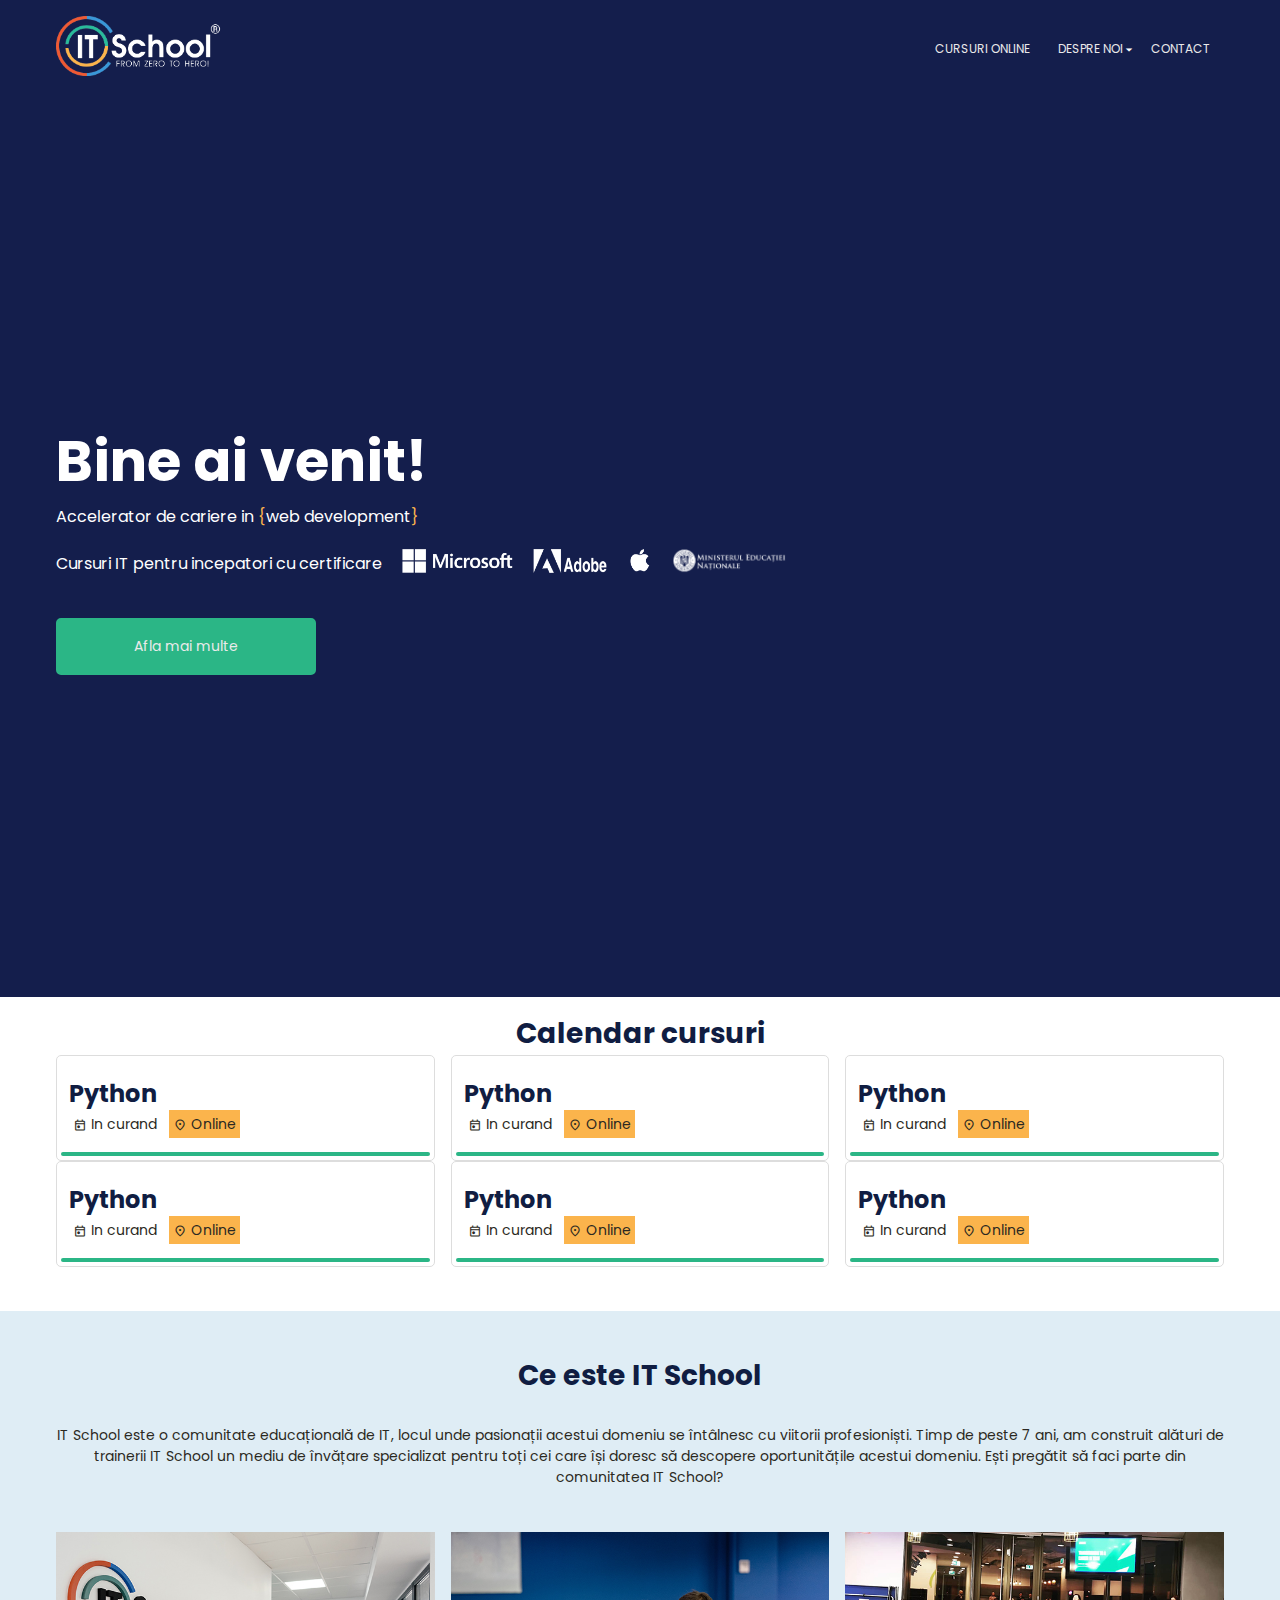
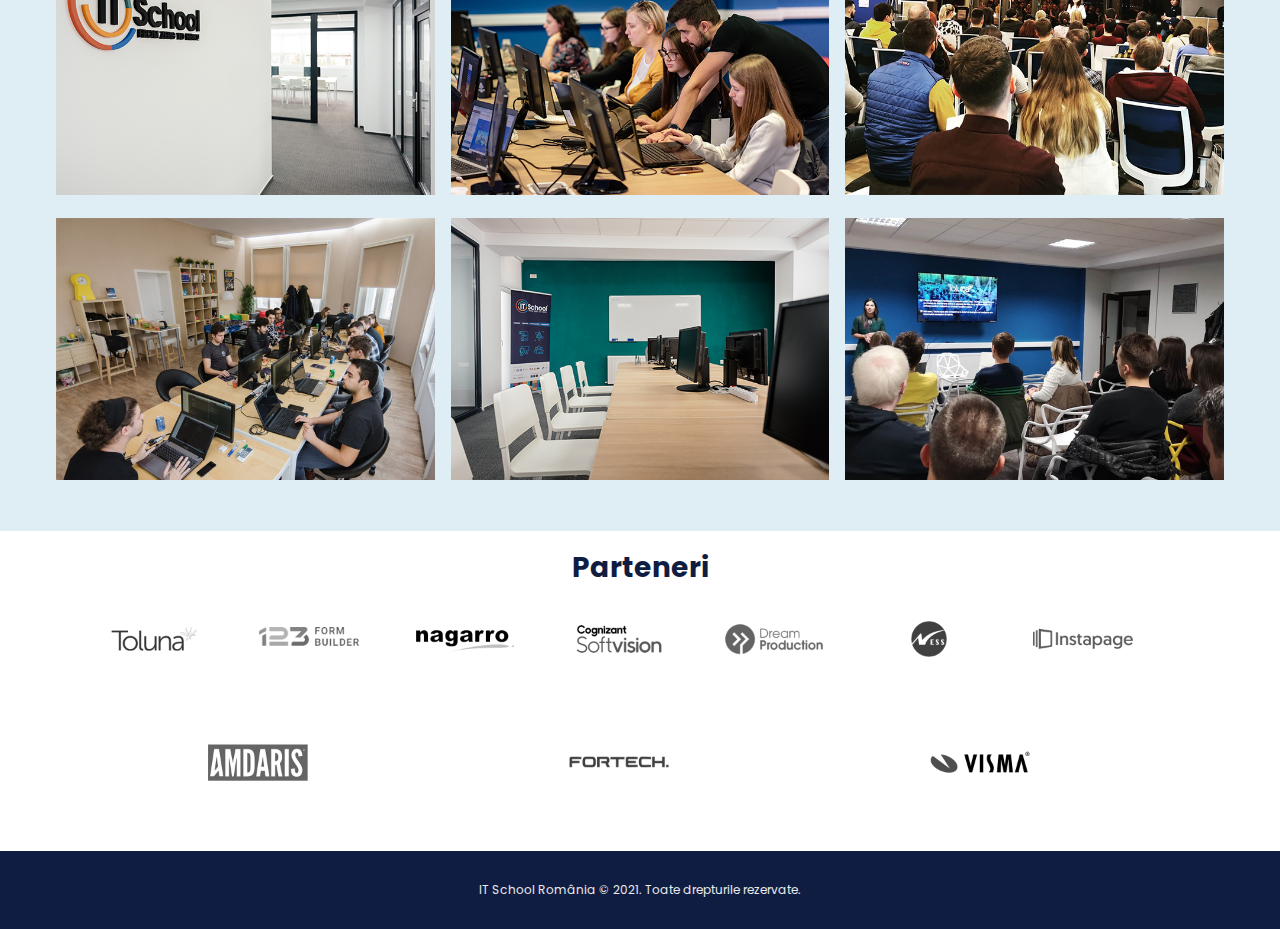
<file: primul UI/index.html>
<!DOCTYPE html>
<html lang="en">
<head>
    <meta charset="UTF-8">
    <meta name="viewport" content="width=device-width, initial-scale=1.0">
    <title>Clona It School</title>
    <meta name="description" content="O replica a site-ului itschool.ro">
    <link href="css/home.css" rel="stylesheet">
    <link href="css/main.css" rel="stylesheet">

    <!-- Includem fontul poppins de pe google fonts -->
    <link rel="preconnect" href="https://fonts.googleapis.com">
    <link rel="preconnect" href="https://fonts.gstatic.com" crossorigin>
    <link href="https://fonts.googleapis.com/css2?family=Kalnia:wght@400;700&family=Open+Sans&family=Poppins:ital,wght@0,100;0,200;0,300;0,400;0,500;0,600;0,700;0,800;0,900;1,100;1,200;1,300;1,400;1,500;1,600;1,700;1,800;1,900&display=swap" rel="stylesheet">
    <!-- Includem iconitele de pe google materials icons -->
    <link rel="stylesheet" href="https://fonts.googleapis.com/css2?family=Material+Symbols+Outlined:opsz,wght,FILL,GRAD@24,400,0,0" />
</head>
<body>
    <header>
        <nav>
            <div class="container">
                <a href="index.html" class="logo-link"><img src="img/itschool-logo.png" alt="logo it"></a>
            <div class="menu-icon-container">
                <span class="material-symbols-outlined menu-icon">menu</span>
                <input type="checkbox"/>
                <ul>
                    <li><a href="pages/courses.html">Cursuri online</a></li>
                    <li class="about-us"><a href="pages/about.html">Despre noi</a>
                        <!-- Iconita de arrow -->
                        <!-- Mai adaugam o clasa "arrow down icon astfel incat sa o putem stiliza fara a ne incurca cu prop predefinite de la google"  -->
                        <span class="material-symbols-outlined arrow-down-icon">
                            arrow_drop_down
                            </span>
                    <!-- Submeniul care va fi afisat sub acest link la hover -->
                    <div class="submenu">
                        <a href="index.html">It School</a>
                        <a href="pages/About.html">Despre noi</a>
                    </div>
                    </li>
                    <li><a href="pages/contact.html">Contact</a></li>
                </ul>
            </div>
        </div>
        </nav>
    </header>
    
    <main>

        <section class="welcome">
            <div class="container">
                <h1>Bine ai venit!</h1>
                <p>Accelerator de cariere in <span>{</span>web development<span>}</span></p>
                <p>Cursuri IT pentru incepatori cu certificare
                    <img src="img/microsoft.png" alt="Microsoft">
                    <img src="img/adobe.png" alt="Adobe">
                    <img src="img/apple.png" alt="Apple">
                    <img src="img/minister.png" alt="Ministerul Educatiei">
                </p>
                <a href="pages/courses.html" target="_blank">Afla mai multe</a>
            </div>        
        </section>

        <section class="courses">
            <div class="container grid">
                <h2>Calendar cursuri</h2>
                <div class="courses-container">
                    <div class="courses-wrapper">
                        <div class="course">
                            <div class="content">
                                <h3>Python</h3>
                                    <div class="bagdes">
                                        <span class="date">
                                            <span class="material-symbols-outlined">today</span>
                                        <span>In curand</span>
                                        </span>
                                        <span class="place">
                                            <span class="material-symbols-outlined">location_on</span>
                                            <span>Online</span>
                                        </span>
                                    </div>
                            </div>
                            <div class="bar"></div>
                        </div>
                    </div>
                    <div class="courses-wrapper">
                        <div class="course">
                            <div class="content">
                                <h3>Python</h3>
                                    <div class="bagdes">
                                        <span class="date">
                                            <span class="material-symbols-outlined">today</span>
                                        <span>In curand</span>
                                        </span>
                                        <span class="place">
                                            <span class="material-symbols-outlined">location_on</span>
                                            <span>Online</span>
                                        </span>
                                    </div>
                            </div>
                            <div class="bar"></div>
                        </div>
                    </div>
                    <div class="courses-wrapper">
                        <div class="course">
                            <div class="content">
                                <h3>Python</h3>
                                    <div class="bagdes">
                                        <span class="date">
                                            <span class="material-symbols-outlined">today</span>
                                        <span>In curand</span>
                                        </span>
                                        <span class="place">
                                            <span class="material-symbols-outlined">location_on</span>
                                            <span>Online</span>
                                        </span>
                                    </div>
                            </div>
                            <div class="bar"></div>
                        </div>
                    </div>
                    <div class="courses-wrapper">
                        <div class="course">
                            <div class="content">
                                <h3>Python</h3>
                                    <div class="bagdes">
                                        <span class="date">
                                            <span class="material-symbols-outlined">today</span>
                                        <span>In curand</span>
                                        </span>
                                        <span class="place">
                                            <span class="material-symbols-outlined">location_on</span>
                                            <span>Online</span>
                                        </span>
                                    </div>
                            </div>
                            <div class="bar"></div>
                        </div>
                    </div>
                    <div class="courses-wrapper">
                        <div class="course">
                            <div class="content">
                                <h3>Python</h3>
                                    <div class="bagdes">
                                        <span class="date">
                                            <span class="material-symbols-outlined">today</span>
                                        <span>In curand</span>
                                        </span>
                                        <span class="place">
                                            <span class="material-symbols-outlined">location_on</span>
                                            <span>Online</span>
                                        </span>
                                    </div>
                            </div>
                            <div class="bar"></div>
                        </div>
                    </div>
                    <div class="courses-wrapper">
                        <div class="course">
                            <div class="content">
                                <h3>Python</h3>
                                    <div class="bagdes">
                                        <span class="date">
                                            <span class="material-symbols-outlined">today</span>
                                        <span>In curand</span>
                                        </span>
                                        <span class="place">
                                            <span class="material-symbols-outlined">location_on</span>
                                            <span>Online</span>
                                        </span>
                                    </div>
                            </div>
                            <div class="bar"></div>
                        </div>
                    </div>
                </div>
            </div>
        </section>

        <section class="who-we-are">
            <div class="container grid">
                <h2>Ce este IT School</h2>
                <p>IT School este o comunitate educațională de IT, locul unde pasionații acestui domeniu se întâlnesc cu viitorii profesioniști. Timp de peste 7 ani, am construit alături de trainerii IT School un mediu de învățare specializat pentru toți cei care își doresc să descopere oportunitățile acestui domeniu. Ești pregătit să faci parte din comunitatea IT School?</p>
                <div class="images-container">
                   <div class="image-wrapper">
                    <img src="img/about-us-1.jpeg" alt=""> 
                   </div>
                   <div class="image-wrapper">
                    <img src="img/about-us-2.jpeg" alt=""> 
                   </div>
                   <div class="image-wrapper">
                    <img src="img/about-us-3.jpeg" alt=""> 
                   </div>
                   <div class="image-wrapper">
                    <img src="img/about-us-4.jpeg" alt=""> 
                   </div>
                   <div class="image-wrapper">
                    <img src="img/about-us-5.jpeg" alt=""> 
                   </div>
                   <div class="image-wrapper">
                    <img src="img/about-us-6.jpeg" alt=""> 
                   </div>
                </div>
            </div>
        </section>
        <!--De clasa "partners" ne folosim practic ca in cazul folderului, css-ul sa stie carei sectiuni ii se aplica-->
        <section class="partners">
            <div class="container">
                <h2>Parteneri</h2>
                <div class="partners-container">
                    <div class="image-wrapper">
                        <img src="img/toluna.png" alt="Toluna">
                    </div>
                    <div class="image-wrapper">
                        <img src="img/123formbuilder.png" alt="Formbuilder">
                    </div>
                    <div class="image-wrapper">
                        <img src="img/nagarro.png" alt="Nagaro">
                    </div>
                    <div class="image-wrapper">
                        <img src="img/cognizant.png" alt="Cognizant">
                    </div>
                    <div class="image-wrapper">
                        <img src="img/dreamproduction.png" alt="Dreamproduction">
                    </div>
                    <div class="image-wrapper">
                        <img src="img/ness.png" alt="Ness">
                    </div>
                    <div class="image-wrapper">
                        <img src="img/instapage.png" alt="insta">
                    </div>
                    <div class="image-wrapper">
                        <img src="img/amdaris.png" alt="Amdaris">
                    </div>
                    <div class="image-wrapper">
                        <img src="img/fortech.png" alt="Fortech">
                    </div>
                    <div class="image-wrapper">
                        <img src="img/visma.png" alt="Visma">
                    </div>

                </div>
            </div>
        </section>

    </main>

    <footer>
        <div class="container">
            <p>IT School România © 2021. Toate drepturile rezervate.</p>
        </div>
    </footer>
</body>
</html>
</file>
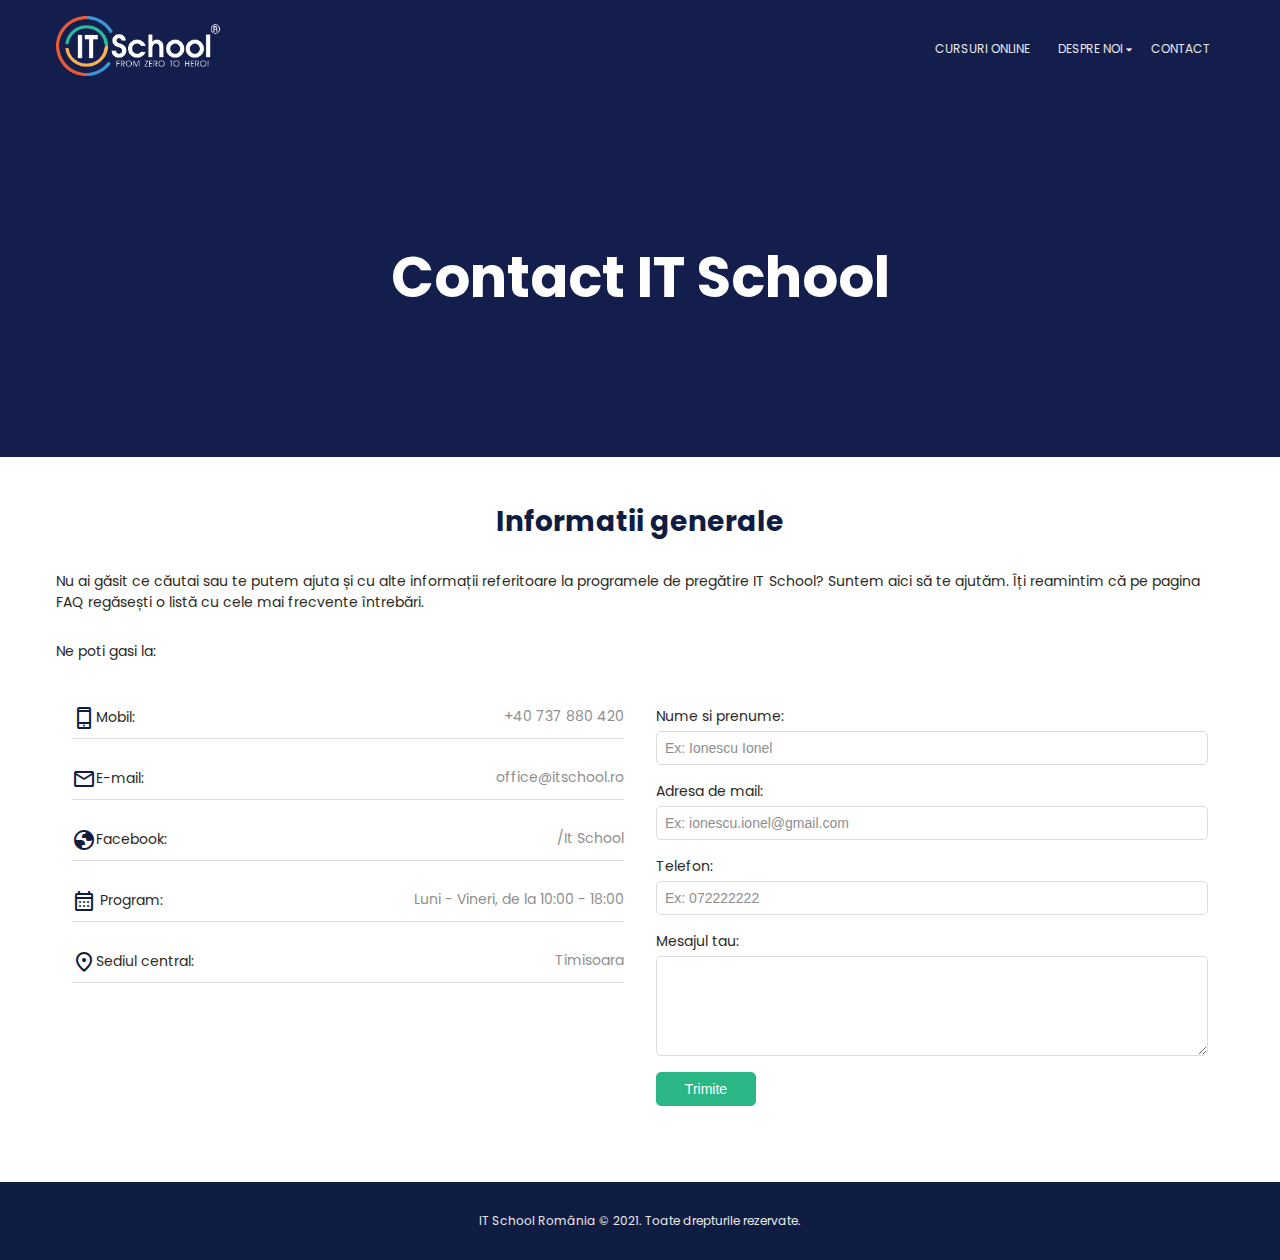
<file: primul UI/pages/contact.html>
<!DOCTYPE html>
<html lang="en">
<head>
    <meta charset="UTF-8">
    <meta name="viewport" content="width=device-width, initial-scale=1.0">
    <title>Contact</title>
    <meta name="description" content="O replica a site-ului itschool.ro">
    <link href="../css/main.css" rel="stylesheet">
    <link href="../css/contact.css" rel="stylesheet">
   <!--Fisierele de css se incarca in ordinea lor deoarece acestea sunt influentate de ordinea lor
nu putem pune contanct.css inainte de main.css pentru ca css se va aplica de la main.css deoarece este ultimul in ordine-->
    <!-- Includem fontul poppins de pe google fonts -->
    <link rel="preconnect" href="https://fonts.googleapis.com">
    <link rel="preconnect" href="https://fonts.gstatic.com" crossorigin>
    <link href="https://fonts.googleapis.com/css2?family=Kalnia:wght@400;700&family=Open+Sans&family=Poppins:ital,wght@0,100;0,200;0,300;0,400;0,500;0,600;0,700;0,800;0,900;1,100;1,200;1,300;1,400;1,500;1,600;1,700;1,800;1,900&display=swap" rel="stylesheet">
    <!-- Includem iconitele de pe google materials icons -->
    <link rel="stylesheet" href="https://fonts.googleapis.com/css2?family=Material+Symbols+Outlined:opsz,wght,FILL,GRAD@24,400,0,0" />
</head>
<body>
    <header>
        <nav>
            <div class="container">
                <a href="../index.html" class="logo-link"><img src="../img/itschool-logo.png" alt="logo it"></a>
            <div class="menu-icon-container">
                <span class="material-symbols-outlined menu-icon">menu</span>
                <input type="checkbox"/>
                <ul>
                    <li><a href="courses.html">Cursuri online</a></li>
                    <li class="about-us"><a href="../pages/About.html">Despre noi</a>
                        <!-- Iconita de arrow -->
                        <!-- Mai adaugam o clasa "arrow down icon astfel incat sa o putem stiliza fara a ne incurca cu prop predefinite de la google"  -->
                        <span class="material-symbols-outlined arrow-down-icon">
                            arrow_drop_down
                            </span>
                    <!-- Submeniul care va fi afisat sub acest link la hover -->
                    <div class="submenu">
                        <a href="../index.html">It School</a>
                        <a href="../pages/About.html">Despre noi</a>
                    </div>
                    </li>
                    <li><a href="../pages/contact.html">Contact</a></li>
                </ul>
            </div>
        </div>
        </nav>
    </header>

    <section class="welcome">
        <div class="container">
            <h1>Contact IT School</h1>
        </div>
    </section>
    <section class="contact">
        <div class="container">
            <h2>Informatii generale</h2>
            <p class="main-paragraph">Nu ai găsit ce căutai sau te putem ajuta și cu alte informații
                referitoare la programele de pregătire IT School? Suntem aici să te
                ajutăm. Îți reamintim că pe pagina FAQ regăsești o listă cu cele mai
                frecvente întrebări.</p>
            <p class="main-paragraph">Ne poti gasi la:</p>
            <div class="contact-wrapper">
                <ul>
                    <li>
                        <p><span class="material-symbols-outlined">
                            phone_iphone
                            </span>Mobil:</p>
                        <a href="tel:0040737880420">+40 737 880 420</a>
                    </li>
                    <li>
                        <p>  <span class="material-symbols-outlined">
                            mail
                            </span>E-mail:</p>
                        <a href="mailto:office@itschool.ro">office@itschool.ro</a>
                    </li>
                    <li>
                        <p><span class="material-symbols-outlined">
                            globe
                            </span>Facebook:</p>
                        <a href="https://www.facebook.com/itschool.ro/">/It School</a>
                    </li>
                    <li>
                        <p>
                            <span class="material-symbols-outlined">
                                calendar_month
                                </span>
                                Program:</p>
                        <p class="description">Luni - Vineri, de la 10:00 - 18:00</p>
                    </li>
                    <li>
                        <p>
                            <span class="material-symbols-outlined">
                                location_on
                                </span>Sediul central:</p>
                        <a href="https://maps.app.goo.gl/WQjTu1VeH8YYAAxu6" target="_blank">Timisoara</a>
                    </li>
                </ul>
                <form class="contact-form">
                    <label for="nume">Nume si prenume:</label>
                    <input type="text" placeholder="Ex: Ionescu Ionel" id="nume">
                    <label for="email">Adresa de mail:</label>
                    <input type="email" id="email" placeholder="Ex: ionescu.ionel@gmail.com">
                    <label for="telefon">Telefon:</label>
                    <input type="phone" id="telefon" placeholder="Ex: 072222222">
                    <label for="message">Mesajul tau:</label>
                    <textarea id="message"></textarea>
                    <input type="submit" value="Trimite">
                </form>
            </div>
        </div>
    </section>

    <footer>
        <div class="container">
            <p>IT School România © 2021. Toate drepturile rezervate.</p>
        </div>
    </footer>
    
</body>
</html>
</file>
<file: primul UI/css/home.css>
/*Welcome section stilizare*/

.welcome {
    background-color: var(--bg-primary);
    width: 100%;
    height: 100vh;
    display: flex;
    align-items: center;
    justify-content: flex-start;
}

.welcome h1, .welcome p {
    color: var(--text-white);
}

.welcome p {
    font-size: var(--fs-large);
    margin-bottom: var(--spacing-medium);
}

.welcome p:last-of-type {
    margin-bottom: var(--spacing-xl);
}
.welcome p span {
    color: var(--text-secondary);
}

.welcome img {
    height: 24px;
    width: auto;
    margin-left: var(--spacing-medium);
    position: relative;
    top:var(--spacing-tiny);
}

.welcome a {
    color: var(--text-light);
    background-color: var(--button-color);
    font-size: var(--fs-medium);
    text-align: center;
    padding: var(--spacing-medium);
    border: 2px solid var(--button-color);
    border-radius: 5px;
    width: 260px;
}

.welcome a:hover {
    background-color: transparent;
}

.welcome .container {
    display: flex;
    flex-direction: column;
    flex-grow: 1;
}

@media (max-width:768px) {
    .welcome a{
        display: none;
    }

    .welcome h1 {
        font-size: 40px;
    }

    .welcome p:last-of-type {
        margin-bottom: 0px;
    }

    .welcome img {
        display: block;
        margin-top: var(--spacing-medium);
        margin-left: var(--spacing-small);
    }
}

/*Stilizare cursuri*/

.courses h2{
    margin: var(spacing-large) 0;
    text-align: center;
}

.courses .container.grid {
    padding: var(--spacing-medium) var(--spacing-small);
}

.courses .courses-container {
    display: flex;
    flex-wrap: wrap;
    margin-bottom: var(--spacing-large);
}

.courses .courses-wrapper {
    width: calc(100% / 3);
    padding-left: var(--spacing-small);
    padding-right: var(--spacing-small);
}

.courses .course {
    width: 100%;
    border: 1px solid #ddd;
    border-radius: 5px;
    padding: var(--spacing-tiny);
}

.courses h3 {
    color: var(--text-primary);
    font-weight: 400px;
}

.courses span {
    font-size: var(--fs-medium);
    color: var(--text-dark);
}

.courses .date, .courses .place {
    padding: var(--spacing-tiny);
}

.courses .place {
    background-color: var(--text-secondary);
    margin-left: var(--spacing-tiny);
}

.courses .material-symbols-outlined{
    vertical-align: middle;
}

.courses .bar {
    height: var(--spacing-tiny);
    background-color: var(--button-color);
    border-radius: 10px;
}

.courses .content {
    padding: var(--spacing-medium) var(--spacing-small);
}

@media (max-width:992px) {
    .courses .courses-wrapper {
        width: 50%;
    }
}

@media (max-width: 768px) {
    .courses .courses-wrapper {
        width: 100%;
    }
    
}

/*Who we are section - stilizare*/

.who-we-are {
    background-color: var(--bg-secondary);
}

.who-we-are .container.grid {
    padding: var(--spacing-medium) var(--spacing-small);
}

.who-we-are h2 {
    padding-top: var(--spacing-large);
}

.who-we-are h2, .who-we-are p {
    text-align: center;
    margin-bottom: var(--spacing-large);
}

.who-we-are .images-container {
    display: flex;
    flex-wrap: wrap;
    margin-bottom: var(--spacing-large);
}
/*Trebuie sa specificam si latimea imaginilor daca vrei ca css de calc sa se aplice*/
.who-we-are .image-wrapper {
    width: calc(100% / 3);
    padding-right: var(--spacing-small);
    padding-left: var(--spacing-small);
    margin-top: var(--spacing-medium);
}

.who-we-are .image-wrapper img {
    width: 100%;
    height: auto;
}

/*Folosim acc media ca la celalte pag*/

@media (max-width: 992px) {
    .who-we-are .image-wrapper {
        width: 50%;
    }
}

@media (max-width: 768px) {
    .who-we-are .image-wrapper {
        width: 100%;
    }
}

/*Stilizare sectiune parteneri*/
.partners h2 {
    text-align: center;
}

.partners .partners-container {
    display: flex;
    justify-content: space-around;
    flex-wrap: wrap;
    margin: 0 var(--spacing-xl);
}

.partners .image-wrapper {
    width: 100px;
    height: auto;
    margin-right: var(--spacing-xl);
    margin-bottom: var(--spacing-medium);
}

.partners .image-wrapper img {
    width: 100%;
    height: auto;
    filter: grayscale(100%);
}

.partners .image-wrapper img:hover {
    filter: grayscale(0);
}
</file>
<file: primul UI/css/main.css>
/*Adaugam variabile*/
:root{
    --text-primary: #101d42;
    --text-secondary: #fbb44c;
    --text-dark:#2b2922;
    --text-light:#eaeaea;
    --text-white: #ffffff;

    --bg-primary:#141E4C;
    --bg-secondary:#dfedf5;
    --bg-dark:#101d42;
    --bg-light: #ffffff;

    --button-color: #2bb686;
    
    --spacing-xl: 42px;
    --spacing-large: 28px;
    --spacing-medium: 16px;
    --spacing-small: 8px;
    --spacing-tiny:4px;

    --fs-large: 16px;
    --fs-medium:14px;
    --fs-small: 12px;

    --mobile-logo-height: 45px;
}

/* Resetam proprietatile de baza ale device-ului*/
* {
    box-sizing: border-box;
}

body,h1,h2,h3,p{
    margin: 0;
    padding: 0;
}

ul {
    list-style-type: none ;
    margin: 0;
    padding: 0;
}

a {
    display: block;
    text-decoration: none;
}

/*Adaugam proprietati legate de font*/
body {
    font-family: 'Poppins', sans-serif;
}
h1{
    font-size: 56px;
}
h2{
    font-size: 28px;
}

h3{
    font-size: 24px;
}

p{
    font-size: var(--fs-medium);
}

/* Adaugam proprietatile de culoare */

h1{
    color:var(--text-light);
}

h2{
    color:var(--text-primary);
}

h3{
    color:var(--text-secondary);
}

p{
    color:var(--text-dark);
}

/* Clasa container care este reutilizabila in toate fisierele de html */
.container {
    max-width: 1200px;
    min-width: 320px;
    padding: var(--spacing-medium);
    margin: auto;
}

/* Stilizam header-ul */

header {
    background-color: var(--bg-primary);
    width: 100%;
    position: sticky;
    top:0;
}

nav .container {
    display: flex;
    justify-content: space-between;
    align-items: center;
}

nav img {
    height: 60px;
    width: auto;
}

/* Stilizam meniul */
nav ul {
    display: flex;
}

nav a {
    font-size: var(--fs-small);
    color: var(--text-light);
    padding: var(--fs-medium);
    text-transform: uppercase;
}

nav li{
    position: relative;
} 

nav .arrow-down-icon {
    position:absolute;
    font-size: var(--fs-large);
    top: 16px;
    right: 0px;
    color:var(--bg-light);
}

nav a:hover {
    color:var(--text-secondary);
}
/* Creez (ascundem) submenu */

nav .submenu {
    display: none;
    width: 160px;
    background-color: var(--bg-dark);
    padding: var(--spacing-tiny);
    position:absolute;
    top: calc(100% - var(--spacing-medium));
    left: 0px;
}

nav .about-us:hover .submenu {
    display: block;
}

nav .menu-icon, nav input[type="checkbox"] {
    display: none;
}

.logo-link {
    padding: 0;
}

.submenu a {
    padding: var(--spacing-tiny), var(--spacing-small);
}

/* Stilizare pt mobile */

@media (max-width:768px) {
    nav img {
        height: 45px;
        width: auto;
    }
    nav ul {
        display: none;
    }
    nav .menu-icon{
        display: block;
        color:var(--text-light);
    }
    nav .menu-icon-container {
        position: relative;
    }
    nav input[type="checkbox"] {
        display: block;
        position: absolute;
        top:0px;
        left:0px;
        width: 100%;
        height: 100%;
        opacity: 0;
        margin: 0;
        cursor: pointer;
    }

    nav input[type="checkbox"]:checked ~ ul {
        display: block;
        width: 100%;
        background-color: var(--bg-dark);
        position: fixed;
        left: 0;
        top: calc(var( --mobile-logo-height) + 3 * var(--spacing-medium));
    }

    nav .arrow-down-icon, nav .about-us:hover .submenu {
        display: none;
    }
}

/*Stilizare footer*/

footer {
    background-color: var(--bg-dark);
}

footer p{
    font-size: var(--fs-small);
    color:var(--text-light);
    text-align: center;
    padding: var(--fs-medium) 0;
}

.welcome {
    background-color: var(--bg-primary);
    width: 100%;
    height: 100vh;
    display: flex;
    align-items: center;
    justify-content: flex-start;
}

.welcome h1, .welcome p {
    color: var(--text-white);
}

.welcome p {
    font-size: var(--fs-large);
    margin-bottom: var(--spacing-medium);
}

.welcome p:last-of-type {
    margin-bottom: var(--spacing-xl);
}
.welcome p span {
    color: var(--text-secondary);
}

.welcome img {
    height: 24px;
    width: auto;
    margin-left: var(--spacing-medium);
    position: relative;
    top:var(--spacing-tiny);
}

.welcome a {
    color: var(--text-light);
    background-color: var(--button-color);
    font-size: var(--fs-medium);
    text-align: center;
    padding: var(--spacing-medium);
    border: 2px solid var(--button-color);
    border-radius: 5px;
    width: 260px;
}

.welcome a:hover {
    background-color: transparent;
}

.welcome .container {
    display: flex;
    flex-direction: column;
    flex-grow: 1;
}

@media (max-width:768px) {
    .welcome a{
        display: none;
    }

    .welcome h1 {
        font-size: 40px;
    }

    .welcome p:last-of-type {
        margin-bottom: 0px;
    }

    .welcome img {
        display: block;
        margin-top: var(--spacing-medium);
        margin-left: var(--spacing-small);
    }
}
</file>
<file: primul UI/css/contact.css>
.welcome {
    height: 40vh;
}

.welcome h1{
    text-align: center;
}

.contact h2{
    text-align: center;
    padding-top: var(--spacing-large);
}

.contact h2, .contact .main-paragraph, .contact .contact-wrapper {
    margin-bottom: var(--spacing-large);
}

.contact .contact-wrapper {
    display: flex;
}

.contact ul, .contact form {
    width: 50%;
    display: flex;
    flex-direction: column;
    padding: var(--spacing-medium);
}

.contact ul li {
    display: flex;
    justify-content: space-between;
    padding-bottom: var(--spacing-small);
    border-bottom: 1px solid #ddd;
    margin-bottom: var(--spacing-large);
}

.contact .contact-wrapper p,
.contact a, 
.contact label, 
.contact input, 
.contact textarea {
    font-size: var(--fs-medium);
}

.contact .material-symbols-outlined {
    vertical-align: middle;
    color: var(--text-primary);
}

.contact a, .contact .description, .contact input::placeholder {
    color: #8e8e8e;
}

.contact label, .contact input, .contact textarea {
    color: var(--text-dark);
}

.contact a:hover {
    color: var(--text-primary);
}

.contact label {
    margin-bottom: var(--spacing-tiny);
}

.contact input, .contact textarea {
    padding: var(--spacing-small);
    border: 1px solid #ddd;
    margin-bottom: var(--spacing-medium);
    border-radius: 5px;
}

.contact input:focus, .contact textarea:focus {
    outline: none;
    border-color: #8e8e8e;
}

.contact textarea {
    height: 100px;
}

.contact input[type="submit"] {
    font-size: var(--fs-medium);
    text-align: center;
    background-color: var(--button-color);
    color: var(--text-white);
    border: 1px solid var(--button-color);
    border-radius: 5px;
    width: 100px;
    padding: var(--spacing-small);
}

@media (max-width:768px) {
    /*Aici am schimbat pt media querries astfel incat liste (ul) sa fie unele sub altele cand suntem pe mobile*/
    .contact .contact-wrapper {
        flex-direction: column;
    }
    .contact ul, .contact form {
        width: 100%;
        padding: 0;
    }
    .contact li {
        margin-bottom: var(--spacing-medium);
    }
}
</file>
